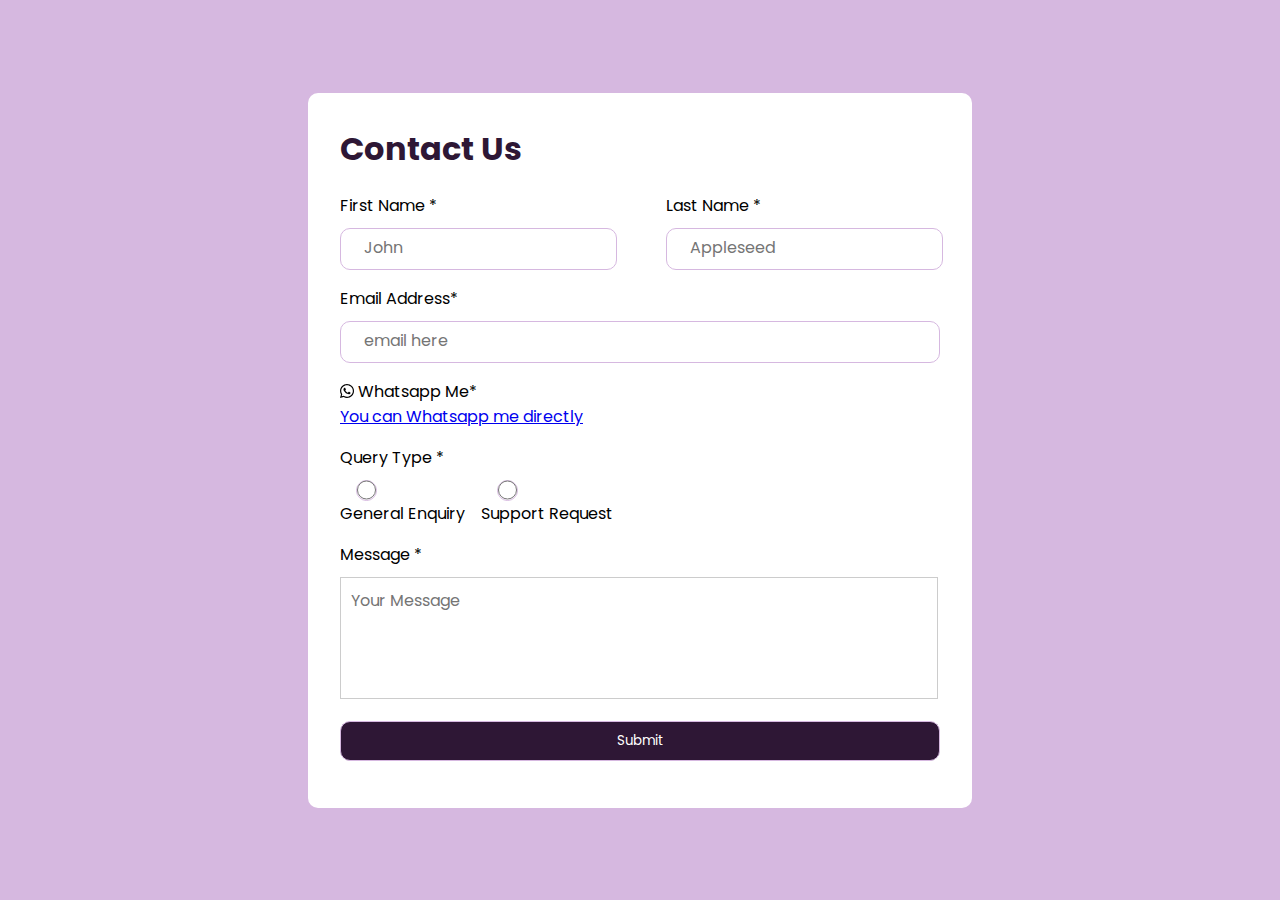
<file: contact.html>
<!DOCTYPE html>
<html lang="en">
<head>
    <meta charset="UTF-8">
    <meta name="viewport" content="width=device-width, initial-scale=1.0">
    <link
    href="https://fonts.googleapis.com/css2?family=Poppins:ital,wght@0,100;0,200;0,300;0,400;0,500;0,600;0,700;0,800;0,900;1,100;1,200;1,300;1,400;1,500;1,600;1,700;1,800;1,900&display=swap"
    rel="stylesheet">
    <link rel="stylesheet" href="register.css">
    <script src="./all.js"></script>
    <title>Contact us</title>
</head>
<body>
    <div class="container">
        <div class="form-wrapper">
          <form action="https://formsubmit.co/nicholashenrry689@gmail.com" id="form" method="post">
            <h1 class="heading">Contact Us</h1> 
            <div class="first-field">
              <div class="field">
                <div class="break">First Name *</div>  
                <input type="text" name="first-name" id="fname" placeholder="John" />
                <p id="error1"></p>
              </div>
  
              <div class="field">
                <div class="break">Last Name *</div>
                <input type="text" name="last-name" id="lname" placeholder="Appleseed" />
                <span id="error2"></span>
              </div>
            </div>
            <div class="second-field">
              <div class="break">Email Address*</div>
              <input type="text" name="email" id="email"  placeholder="email here"/>
              <span id="error3"></span>
            </div>
            <div class="second-field">
              <div class="break"><i class="fab fa-whatsapp"></i> Whatsapp Me* <br>
                <a href="https://wa.me/+2349013829912"> You can Whatsapp me directly</a>
              </div>
              <span id="error3"></span>
            </div>
            <div class="third-field">
              <div class="break">Query Type *</div>
              <div class="input-cont">
                <div class="input">
                  <div class="circle">
                    <input type="radio" name="Enquiry" id="radio" value="name">
                  </div>
                  <p>General Enquiry</p>
                </div>
  
                <div class="input">
                  <div class="circle">
                   <input type="radio" name="Enquiry" id="radio" value="name">
                  </div>
                  <p>Support Request</p>
                </div>
                <br />
              </div>
              <div id="errorText4"></div>
            </div>
            <div class="fourth-field">
              <div class="break">Message *</div>
              <textarea placeholder="Your Message" class="form-control" name="message" required></textarea>
              <span id="errorText5 error"></span>
            </div>
            <div class="fiveth-field">
              <input type="submit"  id="submit" />
            </div>
          </form>
        </div>
      </div>
</body>
</html>
</file>
<file: register.css>
* {
  padding: 0;
  margin: 0;
  font-family: "poppins";
}

:root {
  ---primary_color: #6e3781;
  ---secondary_color: #a969bf;
  ---color: #2e1735;
  ---color2: #d6b8e0;
  ---white: #ffff;

  ---roboto-regular {
    font-family: "Roboto", sans-serif;
    font-weight: 400;
    font-style: normal;
  }
}

.container {
  display: flex;
  justify-content: center;
  align-items: center;
  height: 100vh !important;
  background-color: var(---color2);
}


/* Overlay (background) */
.modal-overlay {
  display: none;
  position: fixed;
  top: 0;
  left: 0;
  width: 100%;
  height: 100%;
  background: rgba(0, 0, 0, 0.5);
  backdrop-filter: blur(5px);
  z-index: 1000;
}

/* Popup box */
.modal {
  position: absolute;
  top: 50%;
  left: 50%;
  transform: translate(-50%, -50%);
  background: white;
  padding: 20px;
  border-radius: 10px;
  box-shadow: 0 5px 15px rgba(0, 0, 0, 0.3);
  width: 300px;
  text-align: center;
  display: none;
  z-index: 1001;
  animation: fadeIn 0.3s ease-in-out;
}

/* Fade-in animation */
@keyframes fadeIn {
  from {
    opacity: 0;
    transform: translate(-50%, -55%);
  }

  to {
    opacity: 1;
    transform: translate(-50%, -50%);
  }
}

/* Close button */
.close-btn {
  background: red;
  color: white;
  border: none;
  padding: 8px 12px;
  margin-top: 10px;
  cursor: pointer;
  border-radius: 5px;
}

/* Open button */
.open-btn {
  padding: 10px 15px;
  background: blue;
  color: white;
  border: none;
  cursor: pointer;
  border-radius: 5px;
}

.container .form-wrapper {
  margin: 2rem;
  padding: 2rem;
  width: 600px;
  height: auto;
  font-family: "Karla-VariableFont";
  background-color: var(---white);
  border-radius: 10px;

  #form {
    width: 100%;
  }

}

.flex_logo {
  display: flex;
  justify-content: space-between;
  align-items: center;
}

.flex_logo img {
  width: 30%;
}

.container .form-wrapper h1 {
  color: var(---color);
}

.first-field {
  display: grid;
  width: inherit;
  grid-template-columns: 45% 45%;
  gap: 3.5rem;
  cursor: pointer;
  margin-top: 10px;
}

.border4 {
  display: flex;
  justify-content: center;
  gap: 1rem;
  align-items: center;
  border: 1px solid var(---color2);
  border-radius: 10px;
  background-color: rgb(232, 240, 254);
  padding-right: 5px;
  width: 98%;

  #password {
    background-color: rgb(232, 240, 254);
    border: none;
    outline: none;
  }
}

input {
  width: 98%;
  max-height: 80px;
  height: 40px;
  padding: 0 5px;
  border-radius: 10px;
  border: 1px solid var(---color2);
  cursor: pointer;

}

input::placeholder {
  font-size: 16px;
  padding-left: 18px;
}

.break {
  margin: 10px 0;
}

.second-field {
  margin-top: 16px;
}

.input-cont {
  display: flex;
  gap: 1rem;
}

.third-field {
  margin-top: 1rem;
}

.circle {
  display: flex;
  align-items: center;
  align-items: center;
  width: 19px;
  height: 19px;
  border: 1px solid var(---color2);
  border-radius: 50%;
  margin: 0 1rem;
}

#img1 {
  display: none;
}

.circle:active>#img1 {
  display: block;
  transition: 2s all;
}

.fourth-field {
  margin-top: 1rem;
}

.textarea {
  width: 100%;
  height: 100px;
  border-radius: 10px;
  border: 1px solid var(---color2);
}

.box {
  width: 20px;
  max-height: 20px;
  border: 1px solid var(---color2);
  margin-right: 1rem;
  position: relative;
}

.flex {
  margin: 1rem 0 7px 0;
  display: flex;
}

input[type="submit"] {
  background-color: var(---color) !important;
  color: var(---white);
  cursor: pointer;
  width: 100%;
  margin: 15px auto !important;

}

.form-control{
  width: 96%;  /* Set a fixed width */
  height: 100px; /* Set a fixed height */
  resize: none;  /* Disable resizing */
  overflow: auto; /* Enable scrolling if content overflows */
  border: 1px solid #ccc;
  padding: 10px;
  font-size: 16px;
}

.checkbox {
  position: absolute;
  top: -50%;
  left: -2px;
}

@media screen and (max-width:750px) {

  .first-field {
    grid-template-columns: 1fr;
    gap: 10px;
  }

  .container {
    padding: 0 1rem;
    height: auto !important;
    background-color: var(---white);

    .form-wrapper {
      box-shadow: 0 4px 10px rgba(0, 0, 0, 0.4);
      border-radius: 0;
      height: auto !important;
      margin: 1rem !important;
    }

  }

  .flex_logo {
    flex-direction: column;

    img {
      align-self: center;
      width: 66%;
      align-self: flex-end;
    }

    .heading {
      font-size: 16px;
      align-self: flex-start;
    }
  }

  .checkbox {
    position: absolute;
    top: -20%;
    left: -2px !important;
  }
}
</file>
